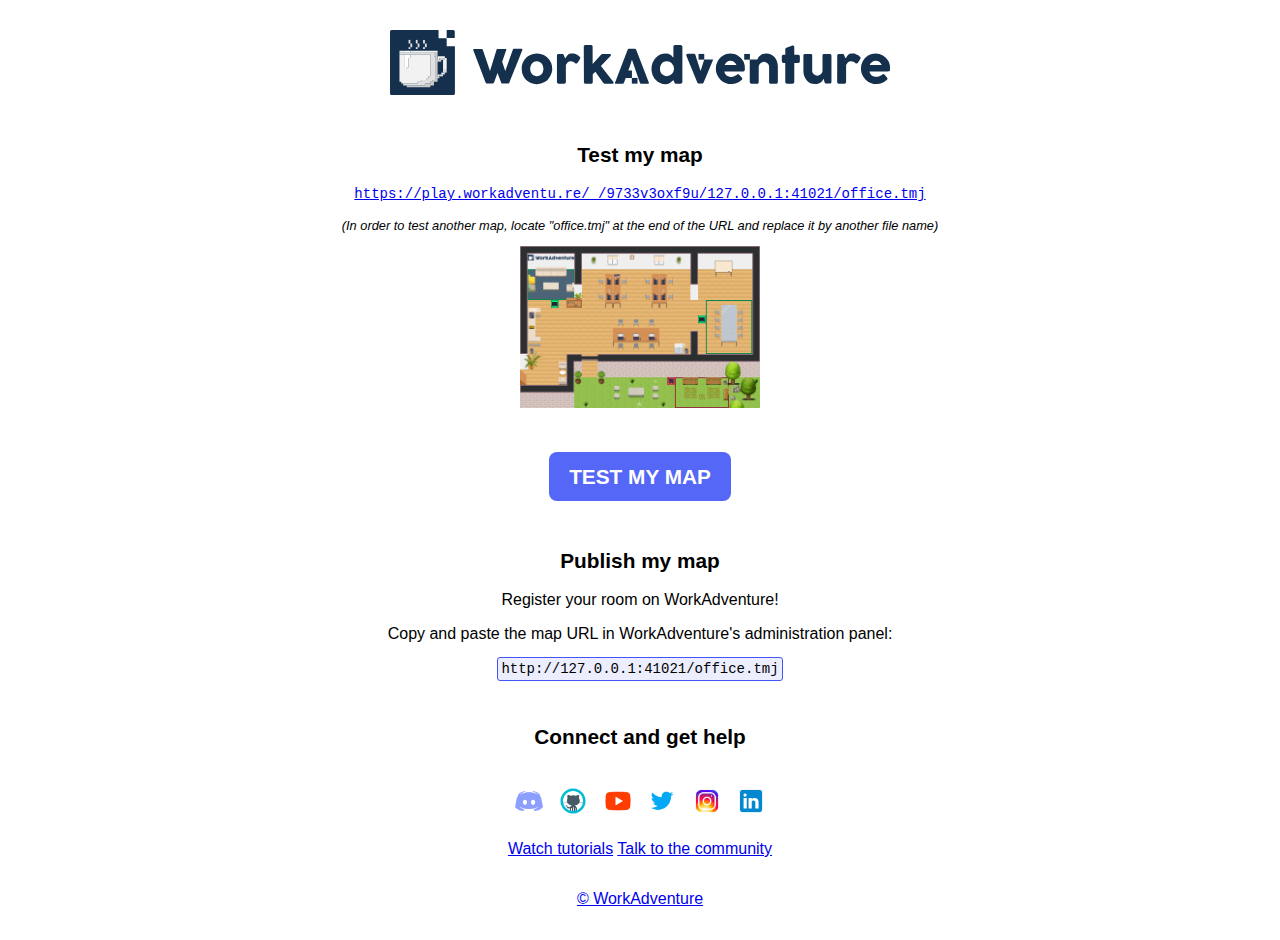
<file: index.html>
<!DOCTYPE html>
<html lang="en">

<head>
    <meta charset="UTF-8">
    <meta http-equiv="X-UA-Compatible" content="IE=edge">
    <meta name="viewport" content="width=device-width, initial-scale=1.0">
    <meta name="robots" content="noindex">
    <meta name="title" content="WorkAdventure Starter Kit">
    <title>WorkAdventure test map</title>
    <link rel="icon" href="./images/favicon.svg" type="image/svg+xml">
    <script>
        window.onload = function () {
            const host = window.location.host;
            let path = window.location.pathname;
            if (path.endsWith('index.html')) {
                path = path.substr(path, path.length - 'index.html'.length);
            }
            const instanceId = Math.random().toString(36).substring(2, 15);
            const url = `https://play.workadventu.re/_/${instanceId}/${host}${path}office.tmj`;
            document.getElementById('testMapURL').href = url;
            document.getElementById('testMapBtnURL').href = url;
            document.getElementById('testMapURL').innerText = url;

            const tmjURL = window.location.protocol + '//' + window.location.host + path + 'office.tmj';
            document.getElementById('tmjURL').innerText = tmjURL;

            const gettingStartedLink = 'https://workadventu.re/getting-started?name=Map&mapUrl=' + tmjURL;
            document.getElementById('gettingStartedLink').href = gettingStartedLink;

        };
    </script>
    <style>
        html, body {
        height: 100%;
        }
        body {
        display: flex;
        flex-direction: column;
        }
        .content {
        flex: 1 0 auto;
        }
        footer {
        flex-shrink: 0;
        }

        body {
            font-family: Roboto Condensed,Arial;
            max-width: 800px;
            margin: 0 auto;
            text-align: center;
        }
        
        header {
            margin: 30px;
        }

        header .logo {
            display: block;
            position: relative;
        }

        header .logo img {
            display: block;
            width: 500px;
            margin: auto;
            text-align: center;
        }

        h1,
        h2 {
            font-weight: bold;
            font-size: 1.3rem;
        }

        section {
            margin-top: 3rem;
        }

        .tips {
            font-size: 0.8rem;
            font-style: italic;
        }

        .socials img {
            width: 30px;
            height: 30px;
        }

        .socials > a {
            display: inline-block;
            margin: 20px 5px;
        }

        a.button {
            display: inline-block;
            padding: 13px 20px 12px;
            background-color: rgba(65, 86, 246, 0.9);
            color: white;
            border-radius: 8px;
            font-weight: bold;
            text-transform: uppercase;
            text-decoration: none;
            text-align: center;
            width: auto;
            position: relative;
            font-size: 1.3em;
        }

        a.button:hover {
            background-color: rgb(65, 86, 246);
            cursor: pointer;
        }

        .map {
            width: 30%;
            margin-bottom: 3%;
            min-width: 200px;
        }

        .url-box {
            border: 1px solid rgb(65, 86, 246);
            border-radius: 3px;
            padding: 3px;
            background-color: rgba(65, 86, 246, 0.1);
        }
        .url {
            font-family: 'Courier New', Courier, monospace;
            font-size: 14px;
        }

        footer {
            display: block;
            padding: 2rem 5vw;
        }
    </style>
</head>

<body>
    <div class="content">
        <header>
            <div class="logo">
                <a href="https://workadventu.re/" target="_blank" title="Workadventure">
                    <img src="./images/logo.svg" alt="WorkAdventure logo" />
                </a>
            </div>
        </header>
        <main>
            <section>
                <h2>Test my map</h2>
                <p><a id="testMapURL" href="#" class="url"></a></p>
                <p class="tips">(In order to test another map, locate "office.tmj" at the end of the URL and replace it by another file name)</p>
                <img src="./assets/office-7f74ee09.png" alt="Map thumbnail" class="map">
                <p><a id="testMapBtnURL" href="#" class="button">Test my map</a></p>
            </section>

            <section>
                <h2>Publish my map</h2>
                <p>Register your room on WorkAdventure!</p>
                <p>Copy and paste the map URL in WorkAdventure's administration panel:</p>
                <p><span id="tmjURL" class="url-box url"></span></p>
            </section>

            <section>
                <h2>Connect and get help</h2>
                <div>
                    <div class="socials">
                        <a href="https://discord.gg/G6Xh9ZM9aR" target="_blank" title="discord">
                            <img src="./images/discord.png" alt="discord">
                        </a>
                        <a href="https://github.com/thecodingmachine/workadventure" target="_blank" title="github">
                            <img src="./images/github.png" alt="github">
                        </a>
                        <a href="https://www.youtube.com/channel/UCXJ9igV-kb9gw1ftR33y5tA" target="_blank" title="youtube">
                            <img src="./images/youtube.png" alt="youtube">
                        </a>
                        <a href="https://twitter.com/Workadventure_" target="_blank" title="twitter">
                            <img src="./images/twitter.png" alt="twitter">
                        </a>
                        <a href="https://www.instagram.com/workadventure_" target="_blank" title="instagram">
                            <img src="./images/instagram.png" alt="instagram">
                        </a>
                        <a href="https://www.linkedin.com/company/workadventu-re" target="_blank" title="linkedin">
                            <img src="./images/linkedin.png" alt="linkedin">
                        </a>
                    </div>

                    <div>
                        <a href="https://www.youtube.com/watch?v=lu1IZgBJJD4&list=PL7jmrMKZfjCnz36FvezxJ-Tshuh3Zz-nc&ab_channel=WorkAdventure"
                        target="_blank">Watch tutorials</a>
                        <a href="https://discord.gg/G6Xh9ZM9aR" target="_blank">Talk to the community</a>
                    </div>
                </div>
            </section>
        </main>
    </div>
    <footer>
        <a href="https://workadventu.re/" target="_blank" title="workadventu.re">&copy; WorkAdventure</a>
    </footer>
</body>

</html>
</file>
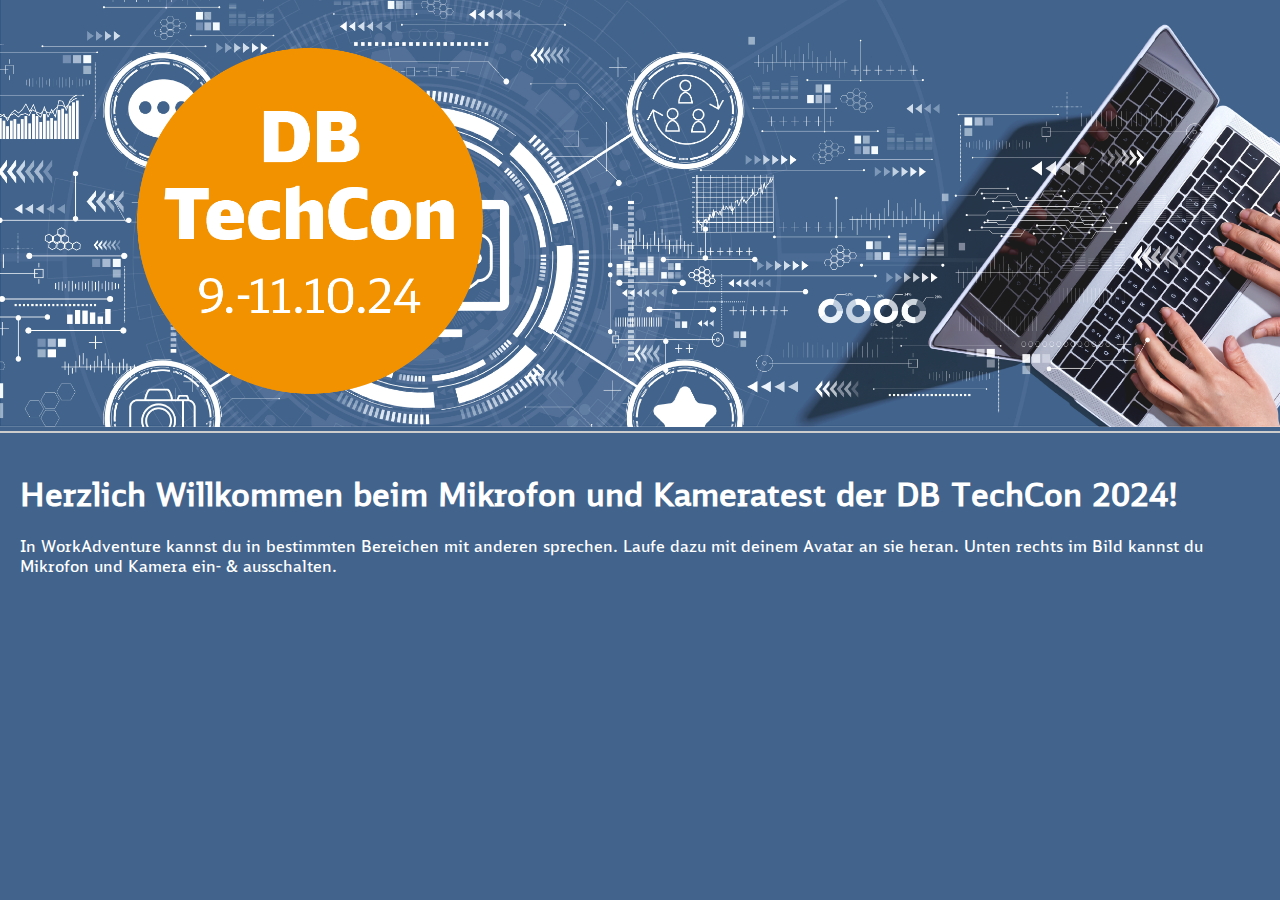
<file: map-cam-mic.html>
<!DOCTYPE html>
<html lang="de">
    <head>
        <meta charset="UTF-8">
        <meta name="viewport" content="width=device-width, initial-scale=1.0">
        <title>DB TechCon 2024</title>
        <link rel="stylesheet" href="style.css">
    </head>
<body>
    <header>
        <img src="./TechConTitle.png" alt="Header Bild">
    </header>
    <main>
        <h1>Herzlich Willkommen beim Mikrofon und Kameratest der DB TechCon 2024!</h1>
        <p>In WorkAdventure kannst du in bestimmten Bereichen mit anderen sprechen. Laufe dazu mit deinem Avatar an sie heran. Unten rechts im Bild kannst du Mikrofon und Kamera ein- & ausschalten.</p>
    </main>
</body>
</html>
</file>
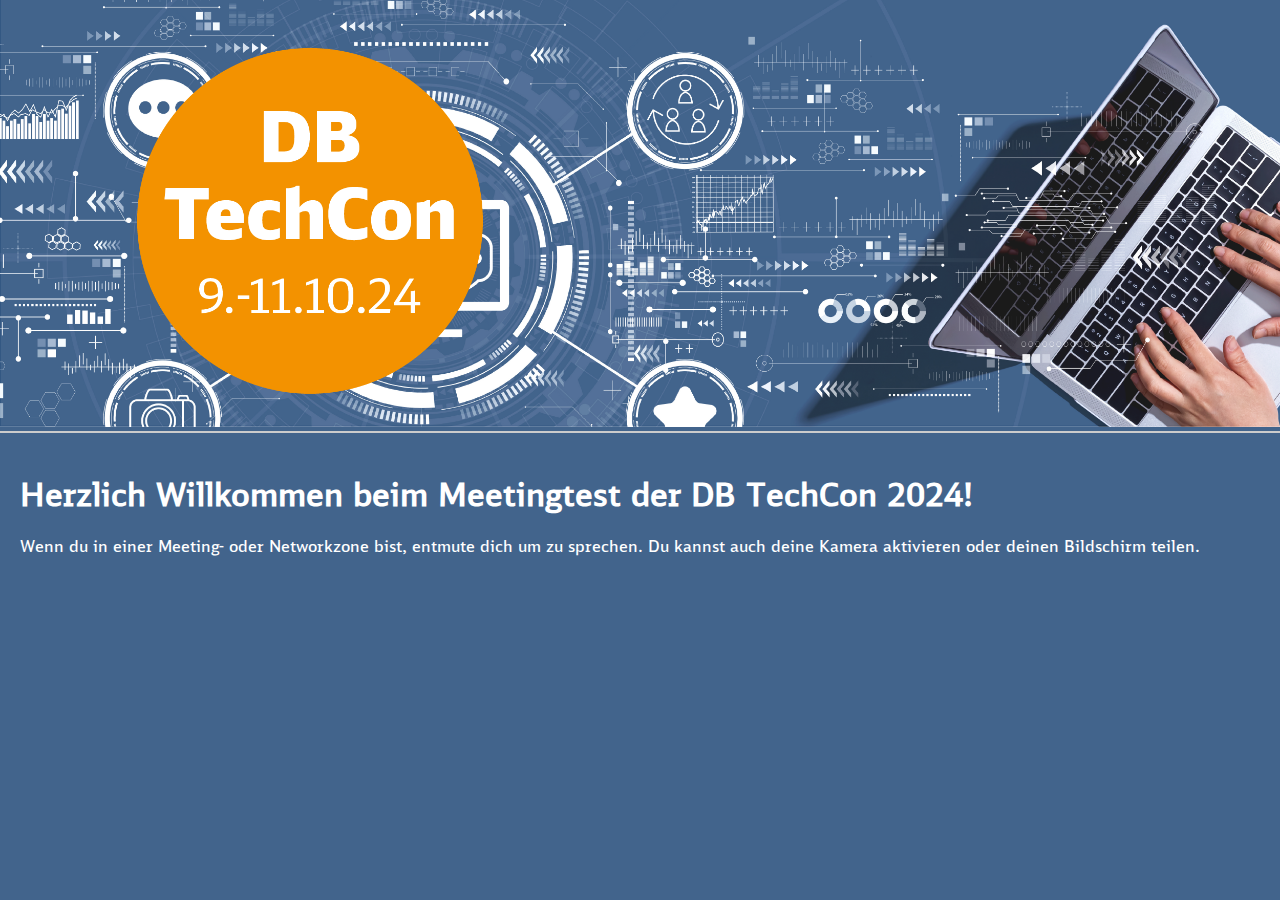
<file: map-meeting.html>
<!DOCTYPE html>
<html lang="de">
    <head>
        <meta charset="UTF-8">
        <meta name="viewport" content="width=device-width, initial-scale=1.0">
        <title>DB TechCon 2024</title>
        <link rel="stylesheet" href="style.css">
    </head>
<body>
    <header>
        <img src="./TechConTitle.png" alt="Header Bild">
    </header>
    <main>
        <h1>Herzlich Willkommen beim Meetingtest der DB TechCon 2024!</h1>
        <p>Wenn du in einer Meeting- oder Networkzone bist, entmute dich um zu sprechen. Du kannst auch deine Kamera aktivieren oder deinen Bildschirm teilen.</p>
    </main>
</body>
</html>
</file>
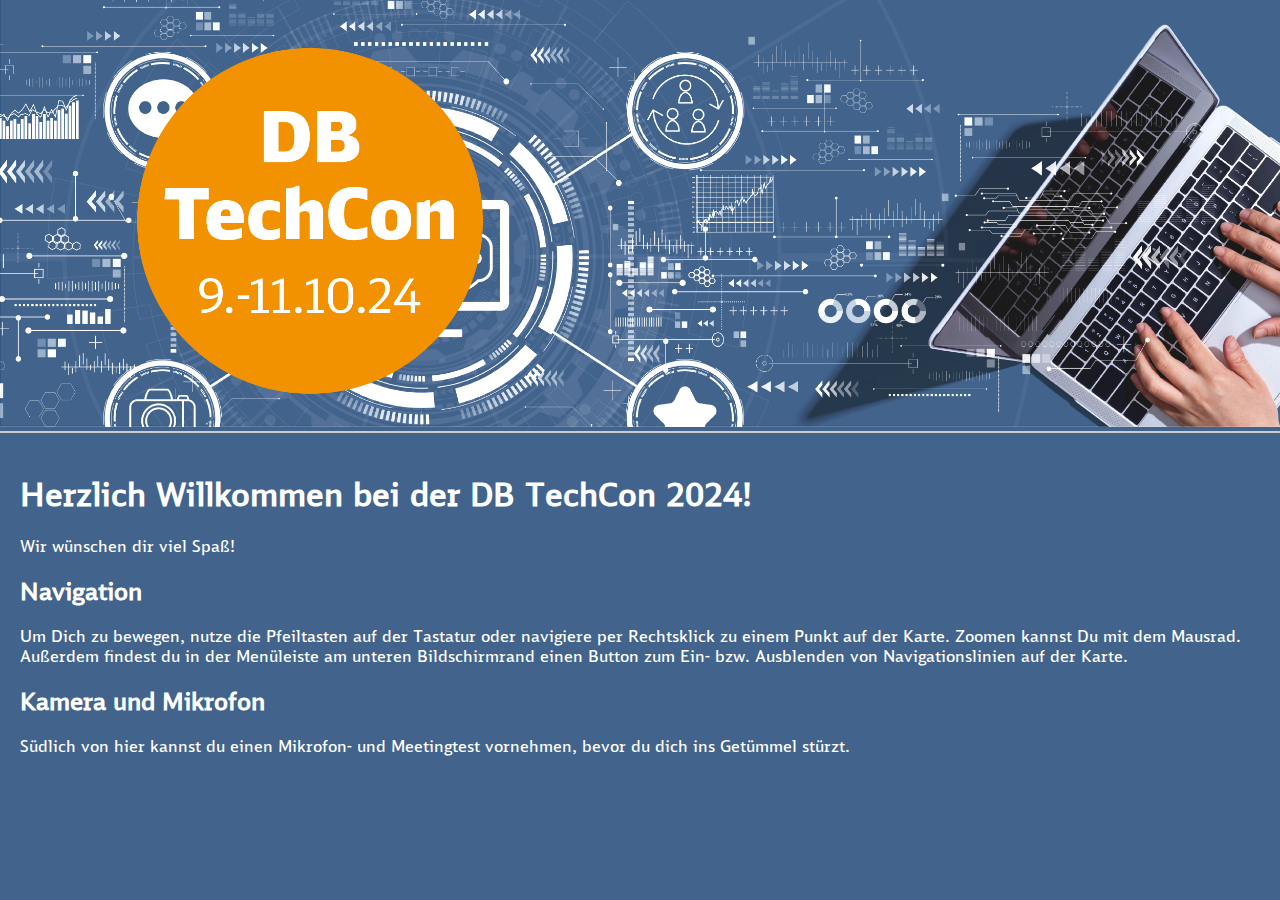
<file: map-startup.html>
<!DOCTYPE html>
<html lang="de">
    <head>
        <meta charset="UTF-8">
        <meta name="viewport" content="width=device-width, initial-scale=1.0">
        <title>DB TechCon 2024</title>
        <link rel="stylesheet" href="style.css">
    </head>
<body>
    <header>
        <img src="./TechConTitle.png" alt="Header Bild">
    </header>
    <main>
        <h1>Herzlich Willkommen bei der DB TechCon 2024!</h1>
        <p>Wir wünschen dir viel Spaß!</p>
        <h2>Navigation</h2>
        <p>Um Dich zu bewegen, nutze die Pfeiltasten auf der Tastatur oder navigiere per Rechtsklick zu einem Punkt auf der Karte. Zoomen kannst Du mit dem Mausrad. Außerdem findest du in der Menüleiste am unteren Bildschirmrand einen Button zum Ein- bzw. Ausblenden von Navigationslinien auf der Karte.</p>
        <h2>Kamera und Mikrofon</h2>
        <p>Südlich von hier kannst du einen Mikrofon- und Meetingtest vornehmen, bevor du dich ins Getümmel stürzt.</p>
    </main>
</body>
</html>
</file>
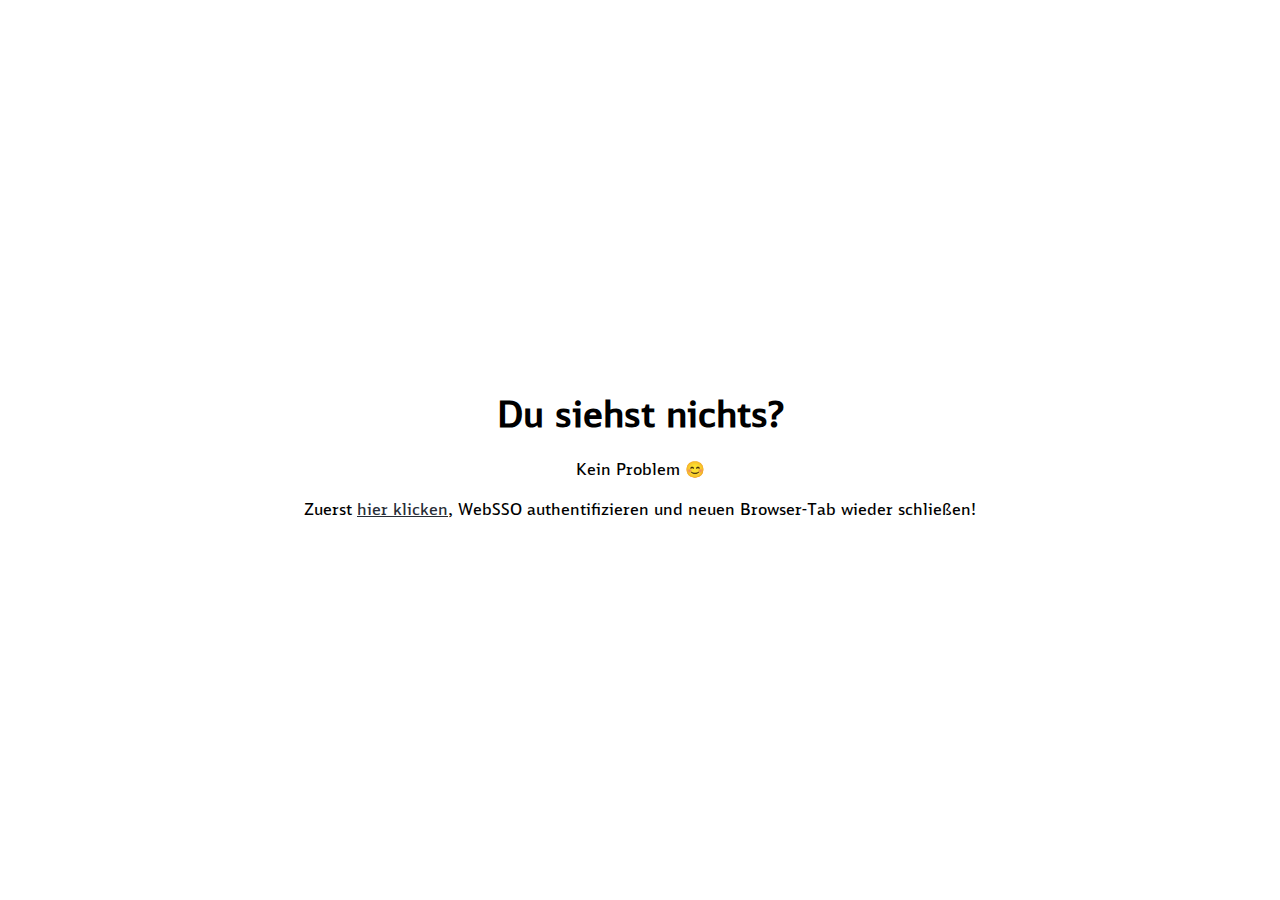
<file: slide.html>
<!DOCTYPE html>
<html lang="de">

<head>
  <meta charset="utf-8">
  <meta name="robots" content="noindex">
  <title>slidesync embed</title>
  <style>
    body {
      margin: 0;
      height: 100%;
      background-color: white;
    }

    @font-face {
      font-family: 'DB Screen Sans';
      src: url('DBScreenSans-DigitalRegular.woff2') format('woff2'),
        /* Super modern browsers */
        url('DBScreenSans-DigitalRegular.woff') format('woff'),
        /* Modern browsers */
        url('DBScreenSans-DigitalRegular.ttf') format('truetype')
        /* Safari, Android, iOS */
    }

    .notify {
      color: black;
      padding: 15px;
      text-align: center;
      font-size: medium;
      font-family: Arial, Helvetica, sans-serif;
      margin: 0;
      position: absolute;
      top: 50%;
      left: 50%;
      margin-right: -50%;
      transform: translate(-50%, -50%);
      font-family: "DB Screen Sans", sans-serif;
      font-size: 1rem;
      font-weight: 400;
      line-height: 1.5;
    }

    .notify a {
      color: #282d37;
    }

    .notify h1 {
      font-size: 2.25rem;
      font-weight: 700;
      margin-bottom: 1rem;
      margin-top: 1.5rem;
    }
  </style>
</head>

<body>
  <div class="notify" id="notify">
    <h1>Du siehst nichts?</h1>
    <p>Kein Problem 😊</p>
    <p>Zuerst <a href="#" target="_blank" id="eventlink">hier klicken</a>, WebSSO authentifizieren und neuen Browser-Tab
      wieder schließen!</p>
  </div>
  <script type="application/javascript">
    const queryParams = new Proxy(new URLSearchParams(window.location.search), {
      get: (searchParams, prop) => searchParams.get(prop),
    })
    const eventurl = "https://slidesync.com/" + queryParams['event'];
    function reload() {
      window.location.href = eventurl + "?embed=true";
    }
    lnk = document.getElementById('eventlink');
    lnk.href = eventurl;
    setTimeout(reload, 5000);
  </script>
</body>

</html>
</file>
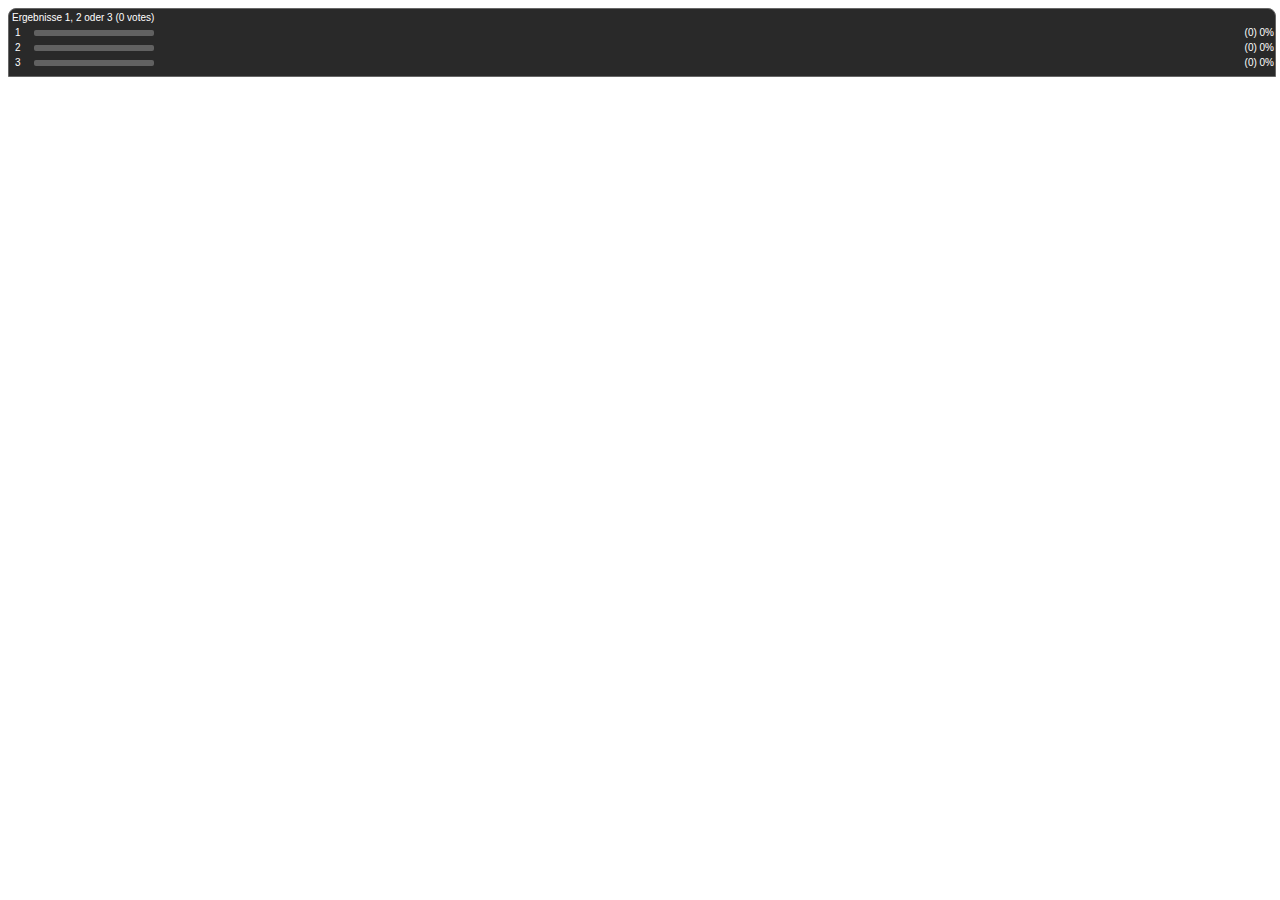
<file: src/result_ott.html>
<!DOCTYPE html>
<html lang="en">
<head>
    <meta charset="UTF-8">
    <meta http-equiv="X-UA-Compatible" content="IE=edge">
    <meta name="viewport" content="width=device-width, initial-scale=1.0">
    <title>WorkAdventure poll</title>
    <style>
        body {
            font-family: "Helvetica Neue",Helvetica,Arial,sans-serif;
            line-height: 15px;
            color: #fff;
        }
        .poll-results {
            background: #292929;
            border-radius: 8px 8px 0 0;
            border: 1px solid #666;
            padding: 1px 1px 1px 1px;
            font-size: x-small;
            width: 100%;

        }
        .poll-header {
            margin-bottom: 0px;
            margin-left: 2px;
        }
        .poll-question {
            font-weight: 30;
        }
        .poll-result-list {
            list-style-type: none;
            padding-left: 5px;
            margin-top: 0px;
            margin-bottom: 5px;
        }
        .poll-answer-header {
            list-style-type: none;
            margin-right: 5px;
            display: flex;
            justify-content: space-between;
            float: left;
        }
        .poll-answer-vote-name {
            list-style-type: none;
            flex-shrink: 1;
            overflow-wrap: anywhere;
            width: 14px; 
        }
        .poll-answer-short-results {
            list-style-type: none;
            display: flex;
            min-width: 10em;
            justify-content: space-between;
            align-items: center;
        }
        .poll-bar-container {
            list-style-type: none;
            border-radius: 2px;
            height: 6px;
            background-color: #616161;
            max-width: 120px;
            margin-top: 0px;
            flex: 1;
        }
        .poll-bar {
            list-style-type: none;
            border-radius: 2px;
            height: 6px;
            background-color: #d2d7df;
            width: 80%;
        }
        #poll-bar-vote-a {
            background-color: #ffafaf;
        }
        #poll-bar-vote-b {
            background-color: #F9E81E;
        }
        #poll-bar-vote-c {
            background-color: #04F17A;
        }
        .poll-answer-vote-count-container {
            list-style-type: none;
            display: flex;
            margin-left: 2px;
        }
        .poll-answer-vote-count {
            list-style-type: none;
            margin-left: 10px;
            white-space: nowrap;
            flex: 1;
            text-align: right;
        }
    </style>
    <script src="https://play.workadventu.re/iframe_api.js"></script>
    <script>
        /// <reference path="../node_modules/@workadventure/iframe-api-typings/iframe_api.d.ts" />

        let voteA, voteB, voteC, totalVotes;

        var vote1 = "vote1";
        var vote2 = "vote2";
        var vote3 = "vote3";

        WA.onInit().then(() => {
			//updatePoll(WA.state.votePos, WA.state.voteNeg, WA.state.voteNeut);
            updatePoll(WA.state.vote1, WA.state.vote2, WA.state.vote3);
            WA.state.onVariableChange(vote1).subscribe((newValue) => {
                updatePoll(newValue, voteB, voteC)
            });
            WA.state.onVariableChange(vote2).subscribe((newValue) => {
                 updatePoll(voteA, newValue, voteC)
            });
            WA.state.onVariableChange(vote3).subscribe((newValue) => {
                updatePoll(voteA, voteB, newValue)
            });
        });

        function updatePoll(newVoteA = 0, newVoteB = 0, newVoteC = 0) {
            voteA = newVoteA;
            voteB = newVoteB;
            voteC = newVoteC;

            totalVotes = voteA + voteB + voteC;

            document.getElementById("voteA").innerHTML = totalVotes > 0 ? voteA : 0;
            document.getElementById("voteB").innerHTML = totalVotes > 0 ? voteB : 0;
            document.getElementById("voteC").innerHTML = totalVotes > 0 ? voteC : 0;
            document.getElementById("totalVotes").innerHTML = totalVotes > 0 ? totalVotes : 0;

            let percentageVoteA = totalVotes > 0 ? parseInt(voteA / totalVotes * 100) + "%" : "0%";
            let percentageVoteB = totalVotes > 0 ? parseInt(voteB / totalVotes * 100) + "%" : "0%";
            let percentageVoteC = totalVotes > 0 ? parseInt(voteC / totalVotes * 100) + "%" : "0%";

            document.getElementById("percentageVoteA").innerHTML = document.getElementById("poll-bar-vote-a").style.width = percentageVoteA;
            document.getElementById("percentageVoteB").innerHTML = document.getElementById("poll-bar-vote-b").style.width = percentageVoteB;
            document.getElementById("percentageVoteC").innerHTML = document.getElementById("poll-bar-vote-c").style.width = percentageVoteC;
        }
    </script>
</head>
<body>
    <div class="poll-results">
        <div class="poll-header">
            <div>
                <strong class="poll-question">Ergebnisse 1, 2 oder 3</strong> <span>(<span id="totalVotes">0</span> votes)</span>
            </div>
        </div>
        <ol class="poll-result-list">
            <li>
                <div class="poll-answer-header"><span class="poll-answer-vote-name">1</span></div>
                <div class="poll-answer-short-results">
                    <span class="poll-bar-container"><div class="poll-bar" id="poll-bar-vote-a" style="width: 0%;"></div></span>
                    <div class="poll-answer-vote-count-container">
                        <span class="poll-answer-vote-count">(<span id="voteA">0</span>) <span id="percentageVoteA">0%</span></span>
                    </div>
                </div>
            </li>
            <li>
                <div class="poll-answer-header"><span class="poll-answer-vote-name">2</span></div>
                <div class="poll-answer-short-results">
                    <span class="poll-bar-container"><div class="poll-bar" id="poll-bar-vote-b" style="width: 0%;"></div></span>
                    <div class="poll-answer-vote-count-container">
                        <span class="poll-answer-vote-count">(<span id="voteB">0</span>) <span id="percentageVoteB">0%</span></span>
                    </div>
                </div>
            </li>
            <li>
                <div class="poll-answer-header"><span class="poll-answer-vote-name">3</span></div>
                <div class="poll-answer-short-results">
                    <span class="poll-bar-container"><div class="poll-bar" id="poll-bar-vote-c" style="width: 0%;"></div></span>
                    <div class="poll-answer-vote-count-container">
                        <span class="poll-answer-vote-count">(<span id="voteC">0</span>) <span id="percentageVoteC">0%</span></span>
                    </div>
                </div>
            </li>
        </ol>
    </div>
</body>
</html>
</file>
<file: style.css>
@font-face {
    font-family: 'DBScreenSans';
    src: url('DBScreenSans-DigitalRegular.ttf') format('truetype');
}

body {
    font-family: 'DBScreenSans', sans-serif;
    margin: 0;
    padding: 0;
    background-color: #42648c; /* Hintergrundfarbe ändern */
    color: white;
}

header {
    text-align: center;
    padding: 0; /* Padding auf 0 gesetzt, um Anpassung zu unterstützen */
    background-color: #42648c;
    overflow: hidden; /* Überlauf verstecken, um sicherzustellen, dass nichts aus dem Header herausragt */
    border-bottom: 2px solid #ccc; /* Dünner Rand unten */
}

header img {
    max-width: 100%; /* Maximale Breite auf 100% des Browserfensters gesetzt */
    height: auto; /* Automatische Anpassung der Höhe beibehalten */
}

main {
    padding: 20px;
}

h1, p, ul, li {
    font-family: 'DBScreenSans',  Arial, sans-serif; /* Schriftstil ändern */
}
</file>
